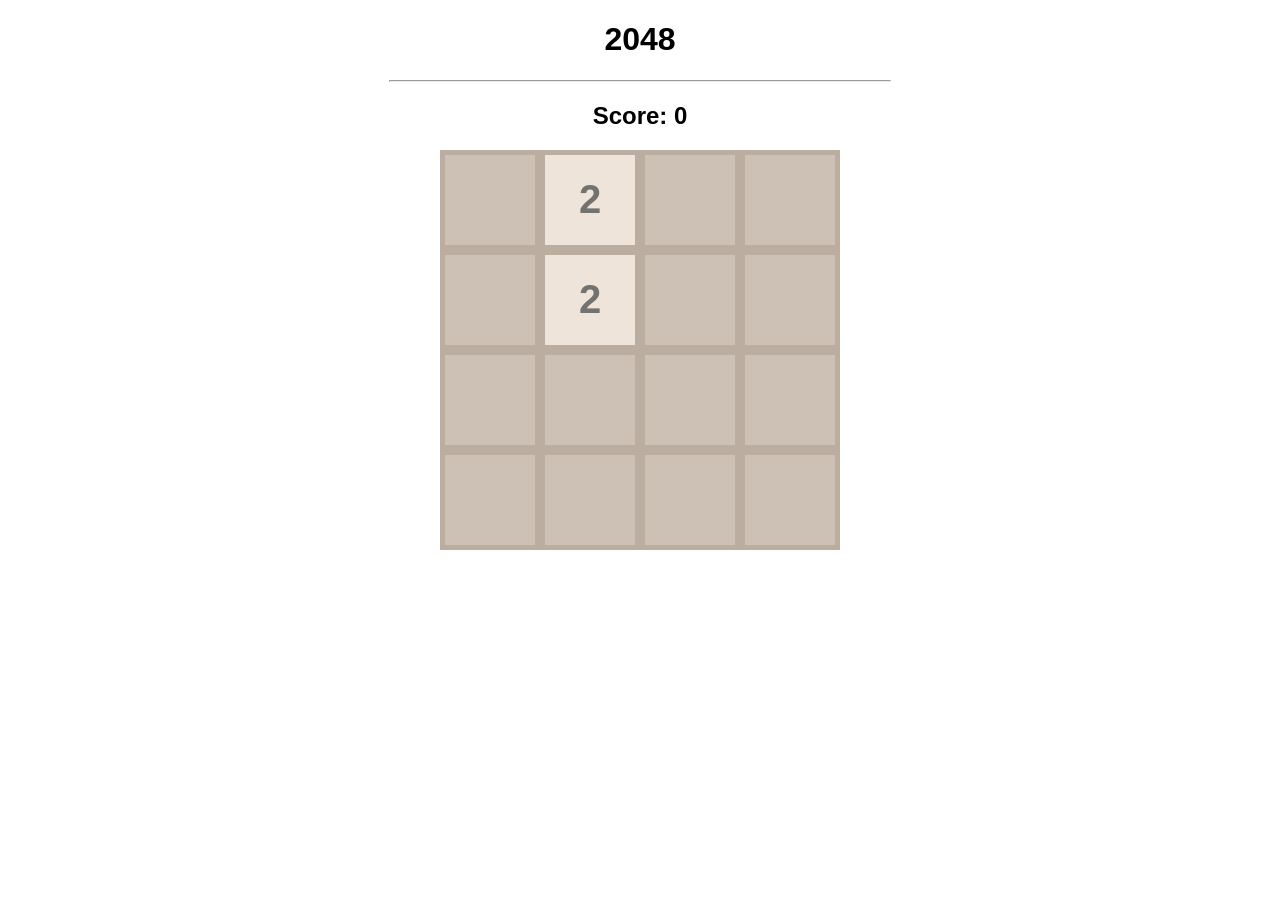
<file: index.html>
<!DOCTYPE html>
<html lang="en">
<head>
    <meta charset="UTF-8">
    <meta name="viewport" content="width=device-width, initial-scale=1.0">
    <title>2048 Game</title>
    <link rel="stylesheet" href="style.css">
</head>
<body>
    <h1>2048</h1>
    <hr>
    <h2>Score: <span id="score">0</span></h2>
    <div id="board">
        
        
    </div>



    <script src="script.js"></script>
</body>
</html>
</file>
<file: style.css>
body {
    font-family: Arial, Helvetica, sans-serif;
    text-align: center;

}

hr {
    width: 500px;
}

#board {
    width: 400px;
    height: 400px;

    background-color: #cdc1b5;
    border: 0px solid #bbada0;

    margin: 0 auto;
    display: flex;
    flex-wrap: wrap;
}

.tile {
    width: 90px;
    height: 90px;
    border: 5px solid #bbada0;

    font-size: 40px;
    font-weight: bold;
    display: flex;
    justify-content: center;
    align-items: center;
}

.x2 {
    background-color: #eee4da;
    color: #727371;

}
.x4 {
    background-color: #ece0ca;
    color: #727371;
    
}
.x8{
    background-color: #f4b17a;
    color: white;
}
.x16{
    background-color: #f59575;
    color: white;
}
.x32{
    background-color: #f57c57;
    color: white;
}
.x64{
    background-color: #f65d3b;
    color: white;
}
.x128{
    background-color: #edce71;
    color: white;
}
.x256{
    background-color: #edcc63;
    color: white;
}
.x512{
    background-color: #edc651;
    color: white;
}
.x1024{
    background-color: #eec744;
    color: white;
}
.x2048{
    background-color: #ecc230;
    color: white;
}
.x4096{
    background-color: #fe3d3d;
    color: white;
}
.x8192{
    background-color: #ff2020;
    color: white;
}
</file>
